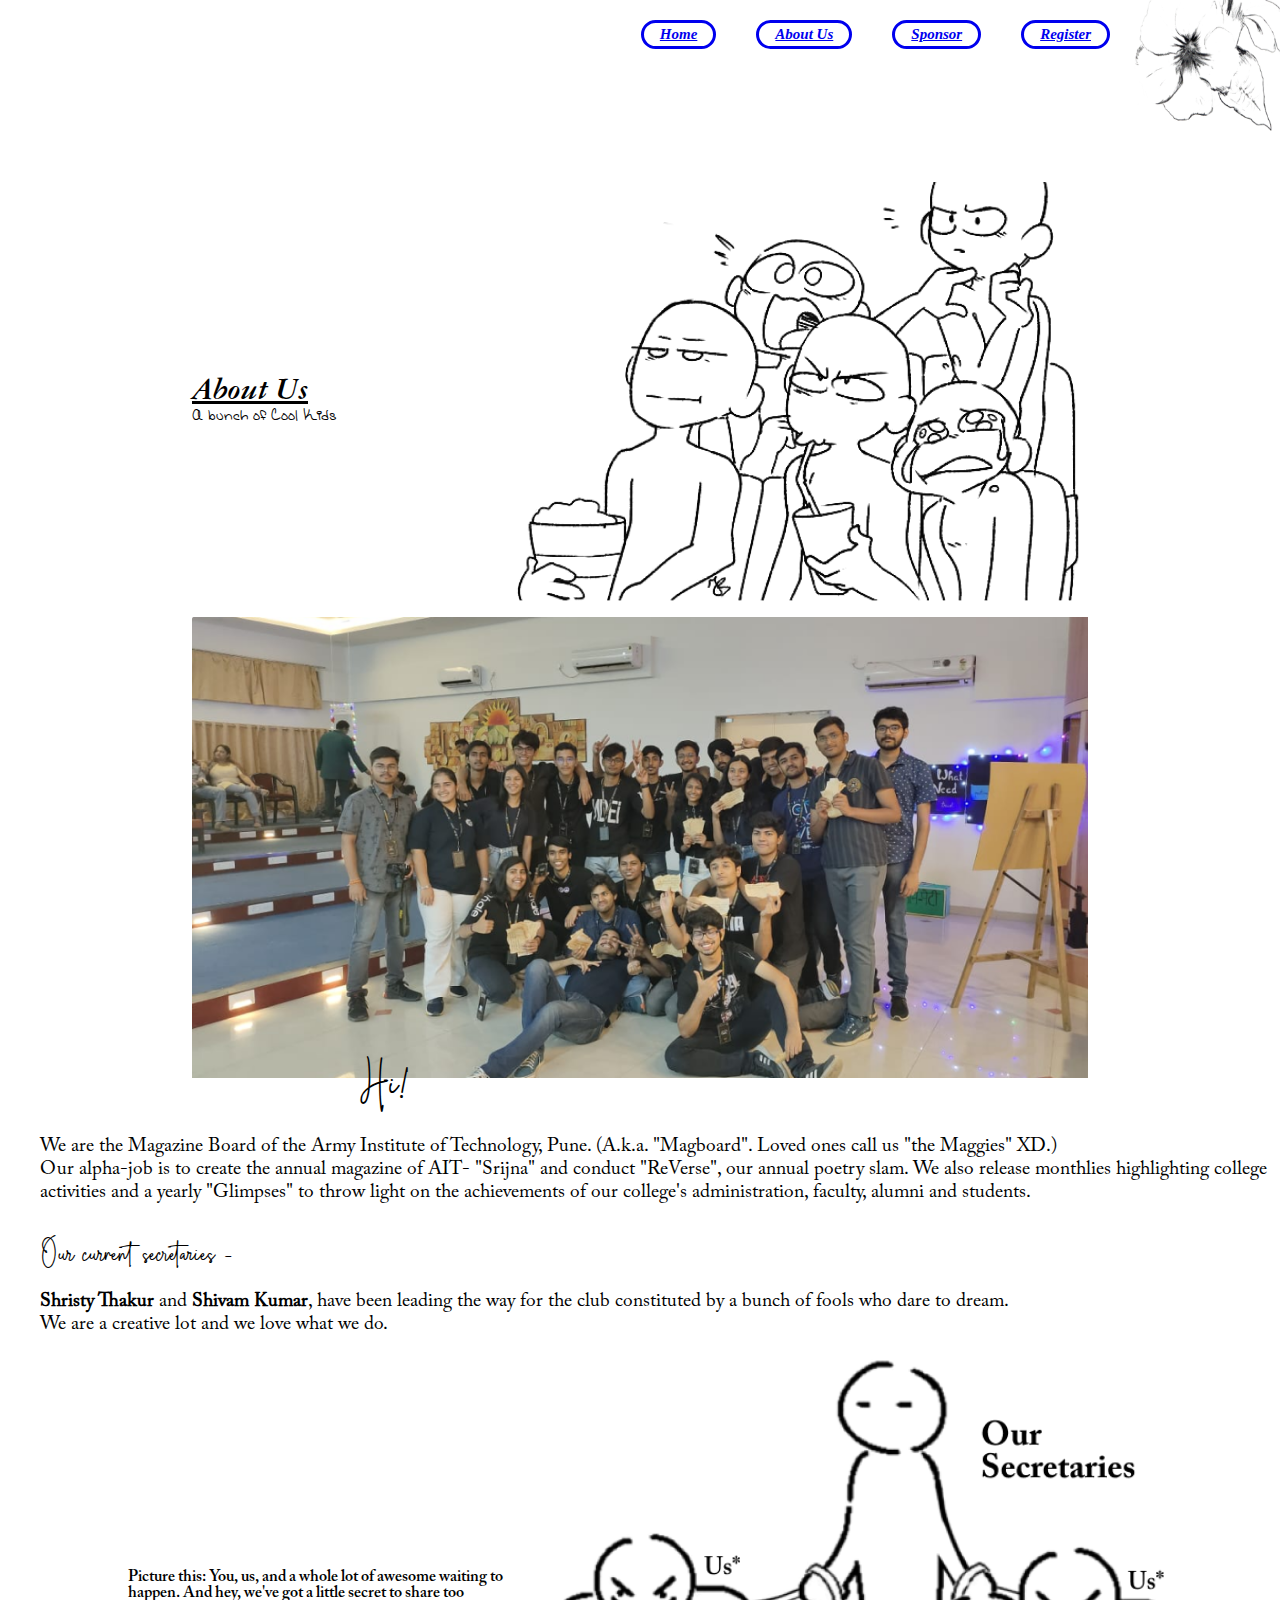
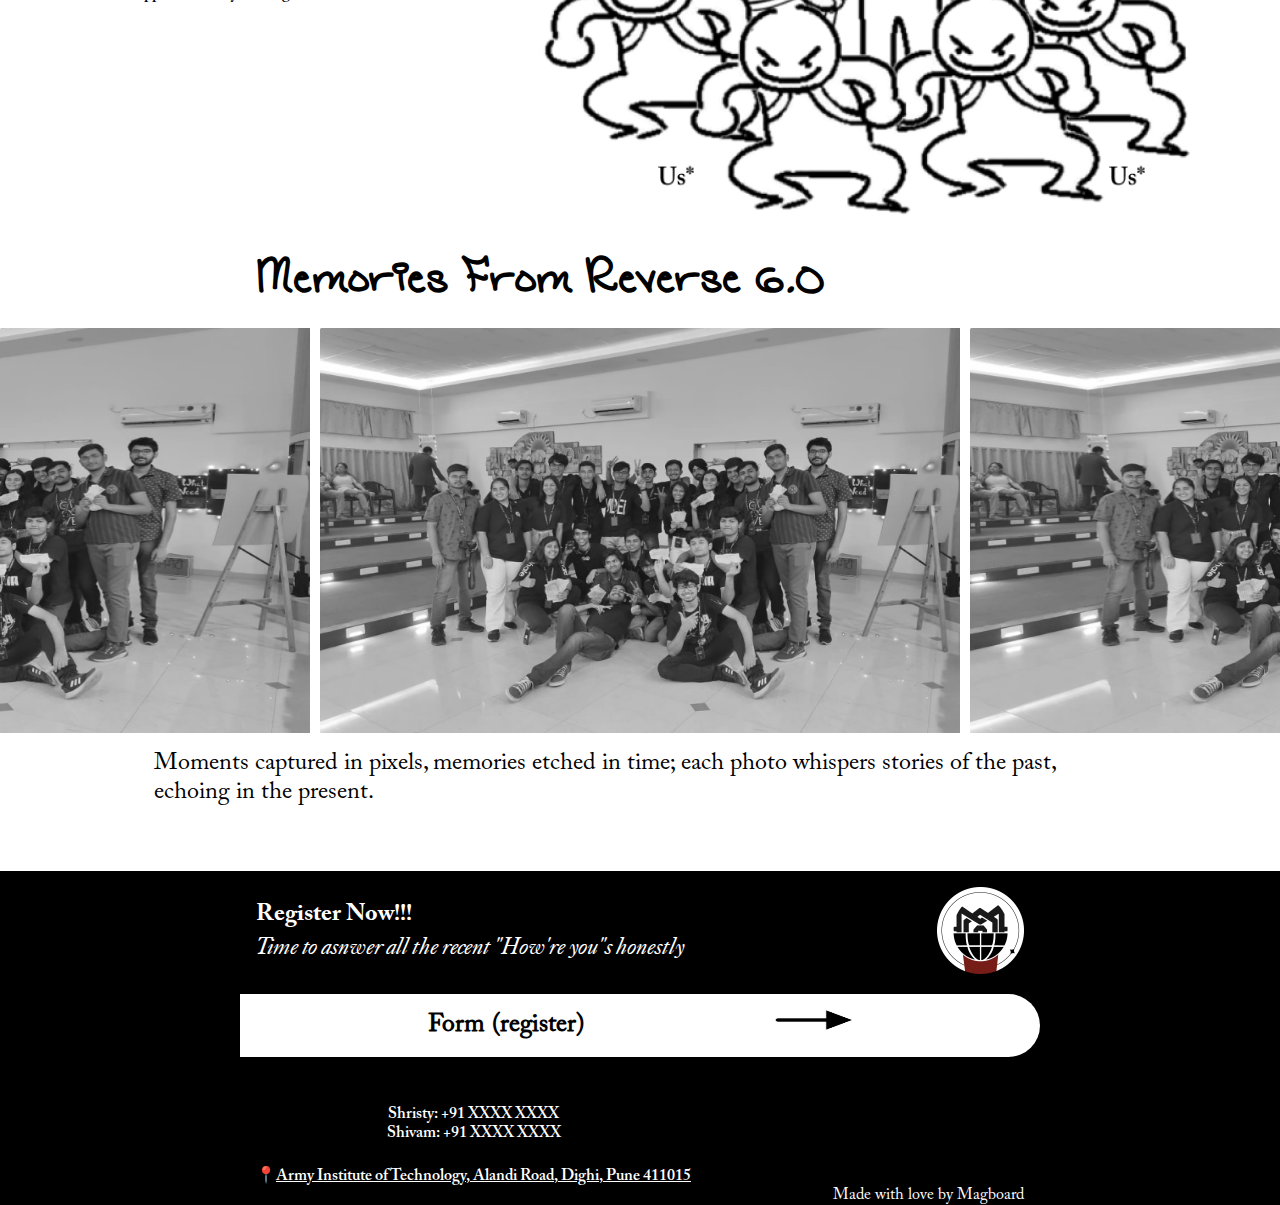
<file: AboutUs/AboutUs.html>
<!DOCTYPE html>
<html lang="en">
  <head>
    <meta charset="UTF-8" />
    <meta name="viewport" content="width=device-width, initial-scale=1.0" />
    <title>About Us</title>
    <link rel="stylesheet" href="./../Stylesheet/AboutUs.css" />
  </head>
  <body>
    <header>
      <nav class="nav">
        <div class="top">
            <li style=" list-style-type: none;">
                <a href="./../index.html"><ul>Home</ul></a>
                <a href="#"><ul>About Us</ul></a>
                <a href="./../SponsorUs/SponsorUs.html"><ul>Sponsor</ul></a>
                <a href="./../Registration/Register.html"><ul>Register</ul></a>
                <img src="./../Assets/Images/nav-img.png" height="150px" width="150px">
            </li>
        </div>
    </nav>
    
    <div class="hide" style="position: relative; align-items: center; justify-content: center;">
        <nav class="navi">
            <div class="top1" style="border: solid;
            border-radius: 200px; position: fixed; bottom: 10px;">
                <li style=" list-style-type: none; background-color: white;">
                    <a href="./../index.html" id ="ulst">Home</a>
                    <a href="#" id ="ulst">About</a>
                    <a href="./../SponsorUs/SponsorUs.html" id ="ulst">Sponsor</a>
                    <a href="./../Registration/Register.html" id ="ulst">Register</a>
                </li>
            </div>
        </nav>
    </div>
    </header>

    <main>
      <section class="heading">
        <div class="main-heading">
          <h1>About Us</h1>
          <p>A bunch of Cool Kids</p>
        </div>
        <div class="main-img">
          <img src="./../Assets/Images/Mask group.png" alt="" width="100%" />
        </div>
      </section>
      <section class="img-container2">
        <img src="./../Assets/Images/IMG-20230429-WA0207(2) 1.png" alt="" width="100%"/>
      </section>

      <section class="section-three">
        <div class="section-three-content">
          <h1 class="sec3-headings">Hi!</h1>
          <p class="maggies">
            We are the Magazine Board of the Army Institute of Technology, Pune.
            (A.k.a. "Magboard". Loved ones call us "the Maggies" XD.) <br />
            Our alpha-job is to create the annual magazine of AIT- "Srijna" and
            conduct "ReVerse", our annual poetry slam. We also release monthlies
            highlighting college activities and a yearly "Glimpses" to throw
            light on the achievements of our college's administration, faculty,
            alumni and students.
          </p>
          <h2 class="sec3-headings">Our current secretaries -</h2>
          <p>
            <b>Shristy Thakur</b> and <b>Shivam Kumar</b>, have been leading the
            way for the club constituted by a bunch of fools who dare to dream.
            <br />
            We are a creative lot and we love what we do.
          </p>
        </div>
      </section>

      <section class="section-four">
        <div class="sec4-content">
          <p>
            Picture this: You, us, and a whole lot of awesome waiting to happen.
            And hey, we've got a little secret to share too
          </p>
        </div>
        <div class="sec4-img">
          <img src="./../Assets/Images/Group 67488.png" alt="" width="200%"/>
        </div>
      </section>

      <section class="section-five">
        <div>
          <h1>Memories From Reverse 6.0</h1>
        </div>
        <div class="img">
          <img src="./../Assets/Images/right.png" alt="" width="50%" class="img1">
          <img src="./../Assets/Images/mid.png" alt="" style="margin: 0px 10px;" width="50%" class="img2">
          <img src="./../Assets/Images/left.png" alt="" width="50%" class="img3">
      </div>
        <div style="margin-top: 1rem;">
          <p>Moments captured in pixels, memories etched in time; each photo whispers stories of the past, echoing in the present.</p>
        </div>
      </section>
    </main>

    <footer style="margin-top: 1rem;">
      <div class="register-now">
        <div>
          <h1>Register Now!!!</h1>
          <p>Time to asnwer all the recent "How're you"s honestly</p>
        </div>
        <div style="background-color: black;">
          <img src="./../Assets/Images/Group 67435.png" alt="" width="87px" style="background-color: black;"/>
        </div>
      </div>

      <div class="form">
        <h1>Form (register)</h1>
        <img src="./../Assets/Images/Arrow3(Stroke).png" alt=""  height="20px"  width="10%" style="margin-left: 20px;"/>
      </div>

      <div class="contacts">
        <h1 style="background-color: black;">Shristy: +91 XXXX XXXX</h1>
        <h1 style="background-color: black;">Shivam: +91 XXXX XXXX</h1>
        <p>📍<u style="background-color: black;">Army Institute of Technology, Alandi Road, Dighi, Pune 411015</u></p>
      </div>
      <div class="made-with">Made with love by Magboard</div>
    </footer>
  </body>
</html>
</file>
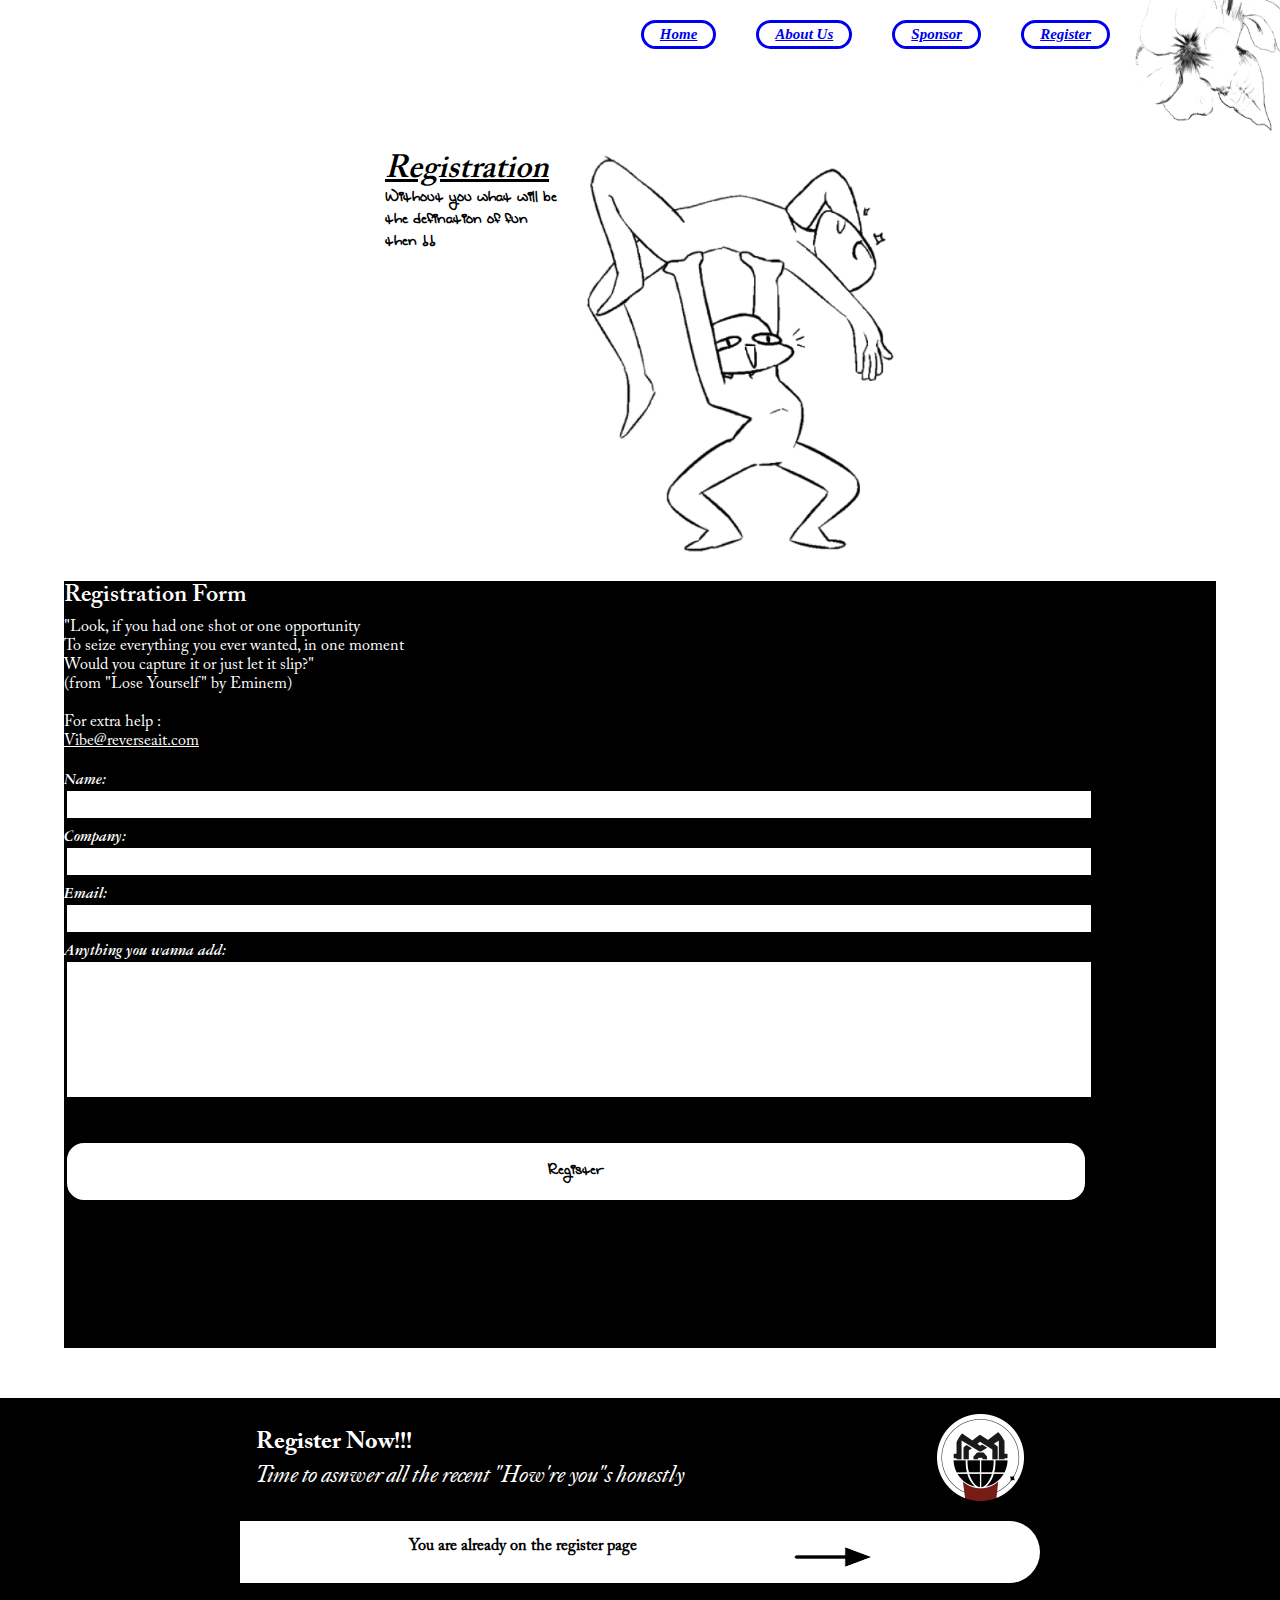
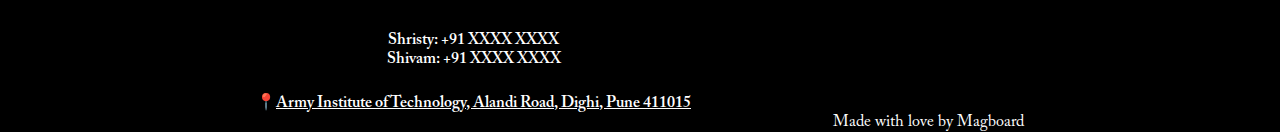
<file: Registration/Register.html>
<!DOCTYPE html>
<html lang="en">
<head>
    <meta charset="UTF-8">
    <meta name="viewport" content="width=device-width, initial-scale=1.0">
    <title>Registration</title>
    <link rel="stylesheet" href="./../Stylesheet/Reg.css">
</head>
<body>
    <nav class="nav">
        <div class="top">
            <li style=" list-style-type: none;">
                <a href="./../index.html"><ul>Home</ul></a>
                <a href="./../AboutUs/AboutUs.html"><ul>About Us</ul></a>
                <a href="./../SponsorUs/SponsorUs.html"><ul>Sponsor</ul></a>
                <a href="#"><ul>Register</ul></a>
                <img src="./../Assets/Images/nav-img.png" height="150px" width="150px">
            </li>
        </div>
    </nav>
    
    <div class="hide" style="position: relative; align-items: center; justify-content: center;">
        <nav class="navi">
            <div class="top1" style="border: solid;
            border-radius: 200px; position: fixed; bottom: 10px;">
                <li style=" list-style-type: none;">
                    <a href="./../index.html" id ="ulst">Home</a>
                    <a href="./../AboutUs/AboutUs.html" id ="ulst">About</a>
                    <a href="./../SponsorUs/SponsorUs.html" id ="ulst">Sponsor</a>
                    <a href="#" id ="ulst">Register</a>
                </li>
            </div>
        </nav>
    </div>

    <main>
        <div style="display: flex; flex-direction: row; justify-content: center; align-content: center; margin-left: 10vw;">
            <div>
                <h1 style="font-size: 1.5 rem; font-family: AdobeCalsonPro-SemiBold"><u><i>Registration</i></u> <br></h1>
                <h3 style="font-family: CatholicSchoolGirlBB; font-size: 1rem;">
                    Without you what will be <br> the defination of fun <br> then !!
                </h3>
            </div>
            <div>
                <img src="./../Assets/Images/Tm.png" width = "70%" alt="" style="margin-left: 20px;">
           </div>
        </div>
        <div style="background-color: black; color: white; margin:0 5vw;">
            <div>
                <h2 style="background-color: black; align-items: left;font-family: AdobeCalsonPro-SemiBold"> Registration Form</h2>
            </div>
            <div>
                <p style="background-color: black; font-family: AdobeCalsonPro-Regular; margin-top: 0.5rem;">
                    "Look, if you had one shot or one opportunity <br> To seize everything you ever wanted, in one moment <br> Would you capture it or just let it slip?" <br> (from "Lose Yourself" by Eminem) <br> <br> For extra help : <br> <u style="background-color: black;">Vibe@reverseait.com</u>
                </p>
            </div>
            <br>
            <form style="background-color: black; font-family: AmericanGaramound;">
             <label for="fname" style="color: white; background-color: black;">Name:</label>
             <input type="text" id="fname" name="fname">
            </form>
    
            <form style="background-color: black; transform: translateY(-45px); font-family: AmericanGaramound;">
                <label for="fname" style="color: white; background-color: black;">Company:</label>
                <input type="text" id="fname" name="fname">
            </form>
    
            <form style="background-color: black; transform: translateY(-90px); font-family: AmericanGaramound;">
                <label for="fname" style="color: white; background-color: black;">Email:</label>
                <input type="text" id="fname" name="fname">
            </form>
    
            <form style="background-color: black; transform: translateY(-135px); font-family: AmericanGaramound;">
                <label for="fname" style="color: white; background-color: black;">Anything you wanna add:</label>
                <input type="text" id="fname" name="fname" style="height: 15vh;">
            </form>
            
            <button id="fname" style="transform: translateY(-145px); height: 7vh; display: flex; flex-direction: row; justify-content: center; align-items: center; border-radius: 20px;">
              <h3 style="font-family: CatholicSchoolGirlBB; ">Register</h3>
            </button> 
        </div>
    
    </main>
    <footer style="margin-top: 1rem;">
        <div class="register-now">
          <div>
            <h1>Register Now!!!</h1>
            <p>Time to asnwer all the recent "How're you"s honestly</p>
          </div>
          <div style="background-color: black;">
            <img src="./../Assets/Images/Group 67435.png" alt="" width="87px" style="background-color: black;"/>
          </div>
        </div>
  
        <div class="form">
          <h1 style="font-size: 1rem;">You are already on the register page</h1>
          <img src="./../Assets/Images/Arrow3(Stroke).png" alt=""  height="20px"  width="10%" style="margin-left: 5px; margin-top: 10px;"/>
        </div>
  
        <div class="contacts">
          <h1 style="background-color: black;">Shristy: +91 XXXX XXXX</h1>
          <h1 style="background-color: black;">Shivam: +91 XXXX XXXX</h1>
          <p>📍<u style="background-color: black;">Army Institute of Technology, Alandi Road, Dighi, Pune 411015</u></p>
        </div>
        <div class="made-with">Made with love by Magboard</div>
      </footer>

    
</body>
</html>
</file>
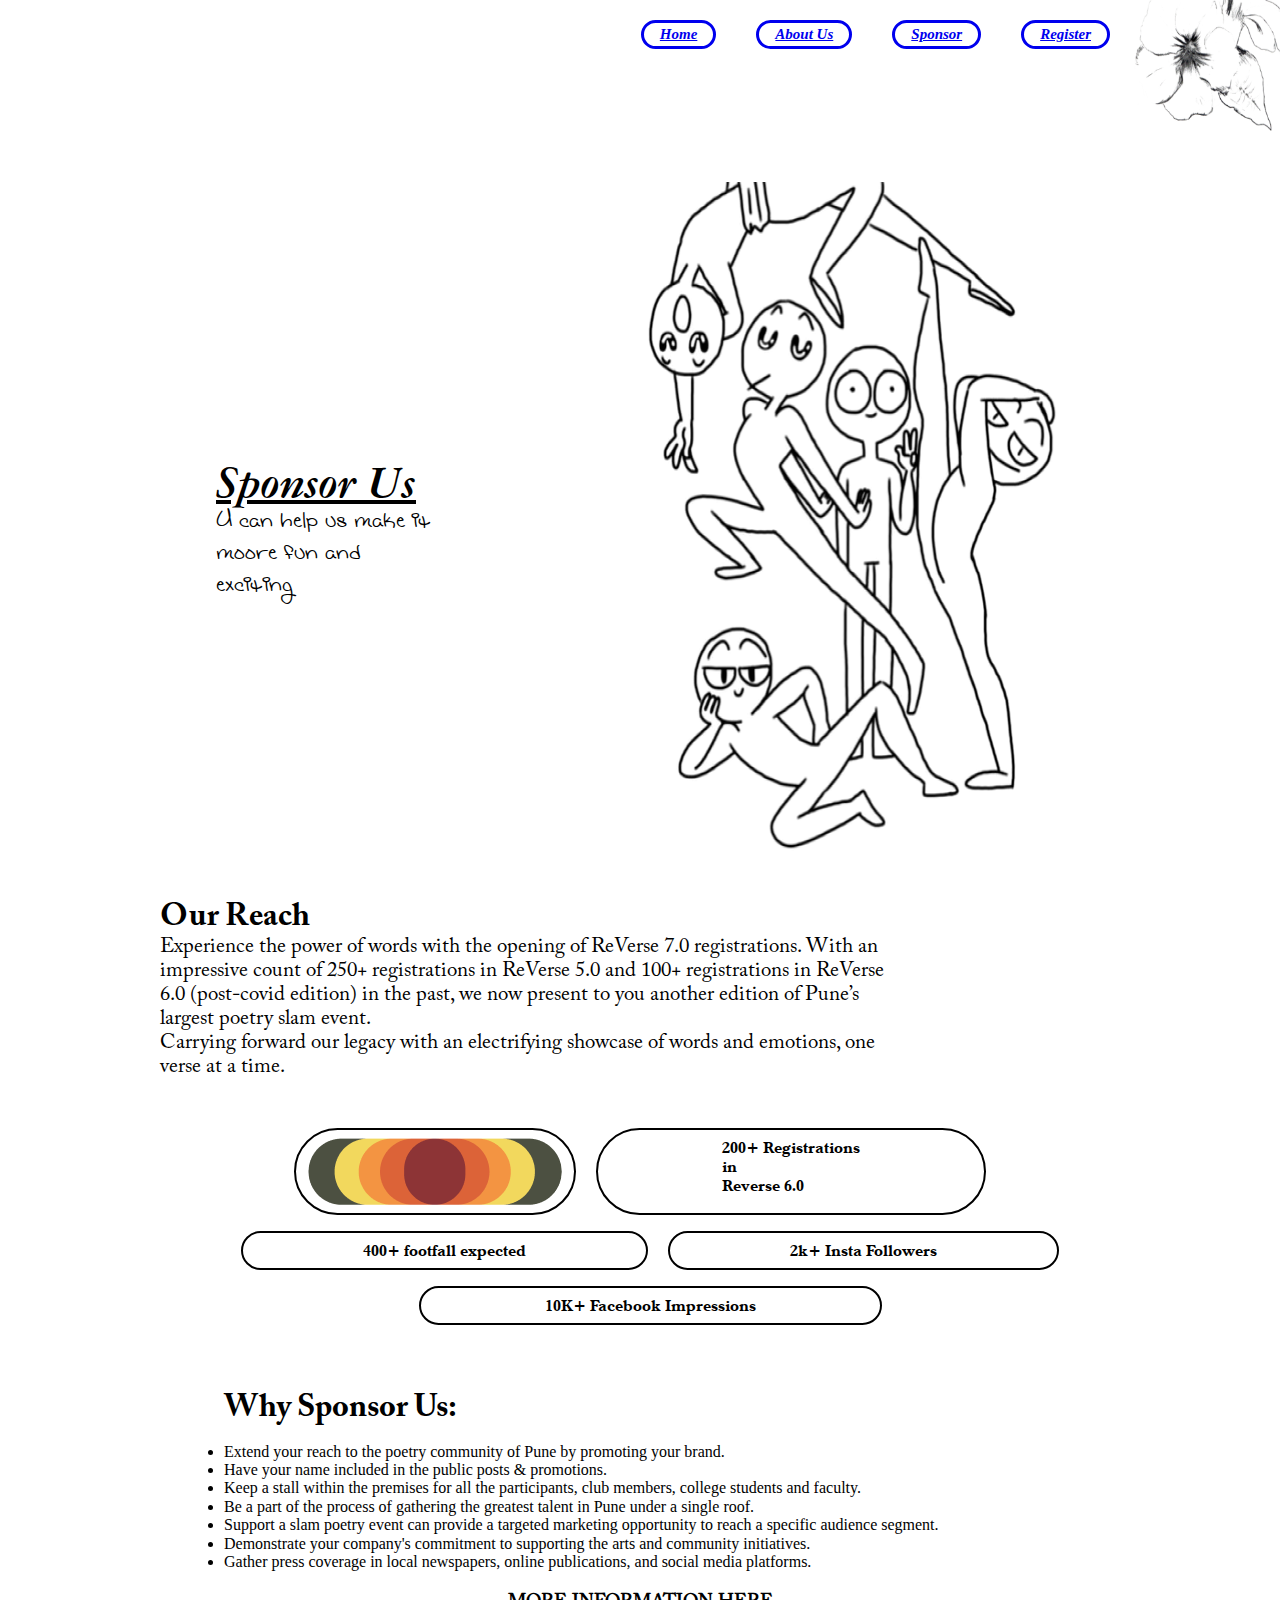
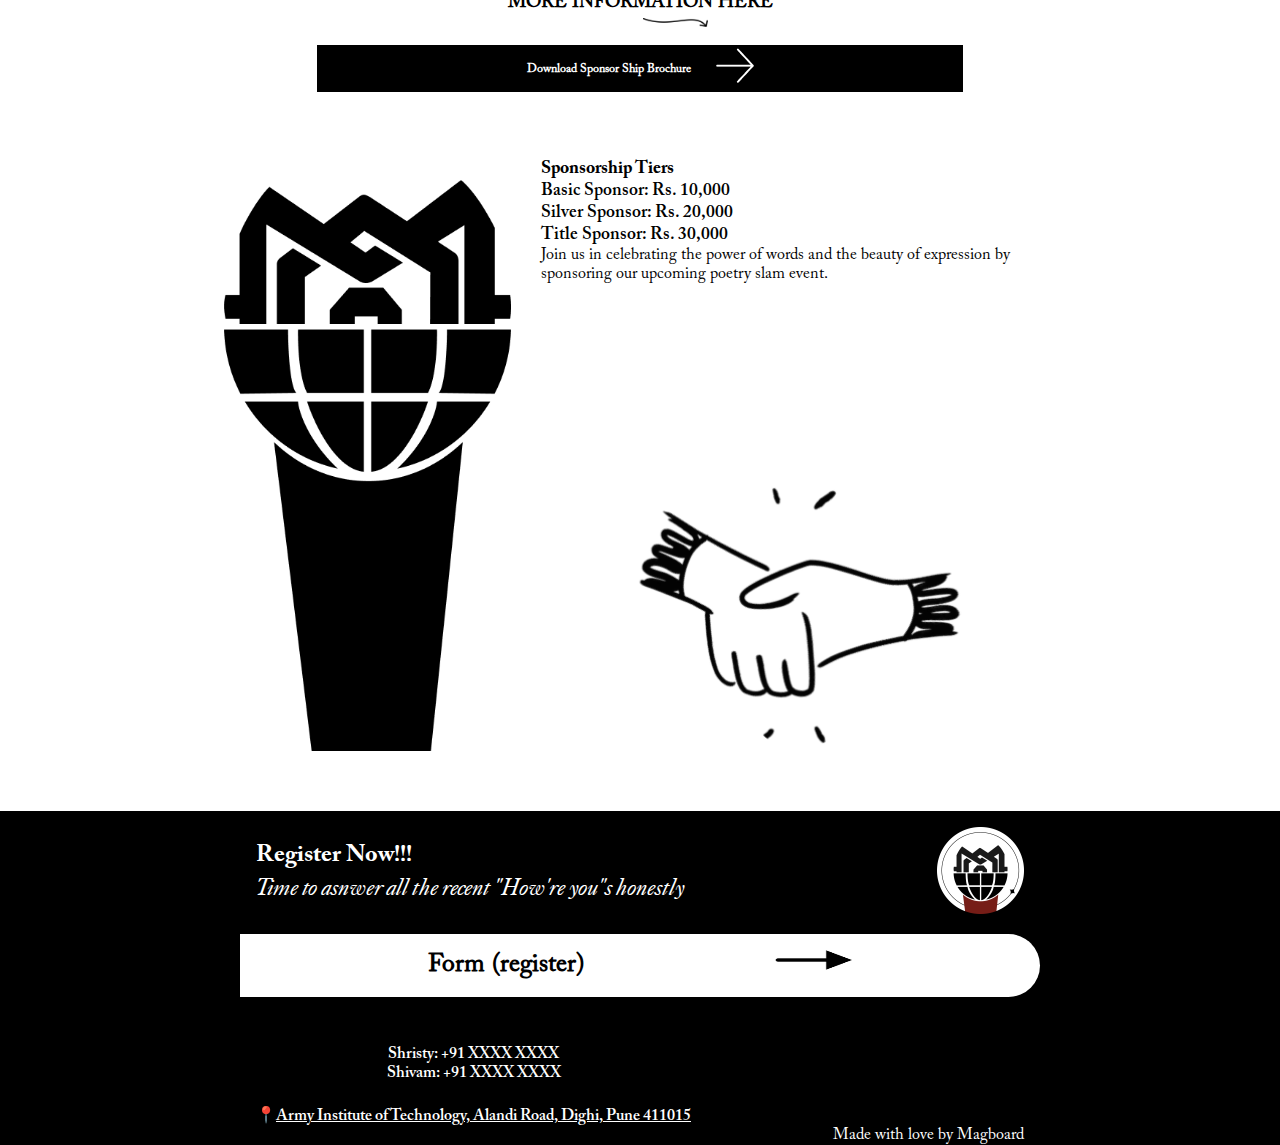
<file: SponsorUs/SponsorUs.html>
<!DOCTYPE html>
<html lang="en">
  <head>
    <meta charset="UTF-8" />
    <meta name="viewport" content="width=device-width, initial-scale=1.0" />
    <title>Sponsor Us</title>
    <link rel="stylesheet" href="./../Stylesheet/SponsorUs.css" />
  </head>
  <body>
    <header>
      <nav class="nav">
        <div class="top">
            <li style=" list-style-type: none;">
                <a href="./../index.html"><ul>Home</ul></a>
                <a href="./../AboutUs/AboutUs.html"><ul>About Us</ul></a>
                <a href="#"><ul>Sponsor</ul></a>
                <a href="./../Registration/Register.html"><ul>Register</ul></a>
                <img src="./../Assets/Images/nav-img.png" height="150px" width="150px">
            </li>
        </div>
    </nav>
    
    <div class="hide" style="position: relative; align-items: center; justify-content: center;">
        <nav class="navi">
            <div class="top1" style="border: solid;
            border-radius: 200px; position: fixed; bottom: 10px;">
                <li style=" list-style-type: none; background-color: white;">
                    <a href="./../index.html" id ="ulst">Home</a>
                    <a href="./AboutUs/AboutUs.html" id ="ulst" style="background-color: white;">About</a>
                    <a href="#" id ="ulst">Sponsor</a>
                    <a href="./../Registration/Register.html" id ="ulst">Register</a>
                </li>
            </div>
        </nav>
    </div>

    </header>

    <main>
      <section class="heading">
        <div class="main-heading">
          <h1>Sponsor Us</h1>
          <p>
            U can help us make it <br />
            moore fun and <br />exciting
          </p>
        </div>
        <div style="margin-left: 40px;">
          <img
            src="./../Assets/Images/8851c4758c7c4b32e402898d545100bc 1.png"
            alt="" width="100%"/>
        </div>
      </section>

      <section class="our-reach">
        <h1>Our Reach</h1>
        <p>
          Experience the power of words with the opening of ReVerse 7.0
          registrations. With an <br />impressive count of 250+ registrations in
          ReVerse 5.0 and 100+ registrations in ReVerse <br />6.0 (post-covid
          edition) in the past, we now present to you another edition of Pune’s
          <br />largest poetry slam event. <br />
          Carrying forward our legacy with an electrifying showcase of words and
          emotions, one <br />verse at a time.
        </p>
      </section>
      <section class="section-two">
        <div class="sub-one">
          <img src="./../Assets/Images/Grid.png" alt="" />
          <p>200+ Registrations <br> in <br>Reverse 6.0</p>
        </div>
        <div class="sub-two">
          <p>400+ footfall expected</p>
          <p>2k+ Insta Followers</p>
        </div>
        <div class="sub-three">
          <p>10K+ Facebook Impressions</p>
        </div>
      </section>

      <section class="section-three">
        <h1>Why Sponsor Us:</h1>
        <li>
          Extend your reach to the poetry community of Pune by promoting your
          brand.
        </li>
        <li>Have your name included in the public posts & promotions.</li>
        <li>
          Keep a stall within the premises for all the participants, club
          members, college students and faculty.
        </li>
        <li>
          Be a part of the process of gathering the greatest talent in Pune
          under a single roof.
        </li>
        <li>
          Support a slam poetry event can provide a targeted marketing
          opportunity to reach a specific audience segment.
        </li>
        <li>
          Demonstrate your company's commitment to supporting the arts and
          community initiatives.
        </li>
        <li>
          Gather press coverage in local newspapers, online publications, and
          social media platforms.
        </li>
      </section>

      <div class="info" >
        <div> <h3>MORE INFORMATION HERE</h3></div>
        <div style="transform: translateX(35px);">
            <img src="./../Assets/Images/Arrow 4.png" width="65vw">
        </div>
        <div style="border: solid; width: 50vw; height: fit-content; display: flex; flex-direction: row; justify-content: center; align-items: center; margin-top: 12px; margin-bottom: 50px; background-color: black;">
            <div style="font-size: .5rem;">
            <h2 style="color: white;">Download Sponsor Ship Brochure</h2>
            </div>
            <div style=" margin-left: 25px; margin-left: 25px">
            <img src="./../Assets/Images/Vector.png" width="100%" height="3.5%">
            </div>
        </div>

      <section class="section-five">
        <div>
          <img src="./../Assets/Images/Group 67489.png" alt="" width="100%"/>
        </div>
        <div class="sec-5-content">
          <h1>Sponsorship Tiers</h1>
          <h2>Basic Sponsor: Rs. 10,000</h2>
          <h2>Silver Sponsor: Rs. 20,000</h2>
          <h2>Title Sponsor: Rs. 30,000</h2>
          <p>
            Join us in celebrating the power of words and the beauty of
            expression by sponsoring our upcoming poetry slam event.
          </p>
          <img
            src="./../Assets/Images/bf988ec34d978991fe9098a0e0bb2ed9 1.png"
            alt=""
            width="100%"
          />
      </section>
    </main>
    <footer style="margin-top: 1rem;">
      <div class="register-now">
        <div>
          <h1>Register Now!!!</h1>
          <p>Time to asnwer all the recent "How're you"s honestly</p>
        </div>
        <div style="background-color: black;">
          <img src="./../Assets/Images/Group 67435.png" alt="" width="87px" style="background-color: black;"/>
        </div>
      </div>

      <div class="form">
        <h1>Form (register)</h1>
        <img src="./../Assets/Images/Arrow3(Stroke).png" alt=""  height="20px"  width="10%" style="margin-left: 20px;"/>
      </div>

      <div class="contacts">
        <h1 style="background-color: black;">Shristy: +91 XXXX XXXX</h1>
        <h1 style="background-color: black;">Shivam: +91 XXXX XXXX</h1>
        <p>📍<u style="background-color: black;">Army Institute of Technology, Alandi Road, Dighi, Pune 411015</u></p>
      </div>
      <div class="made-with">Made with love by Magboard</div>
    </footer>
  </body>
</html>
</file>
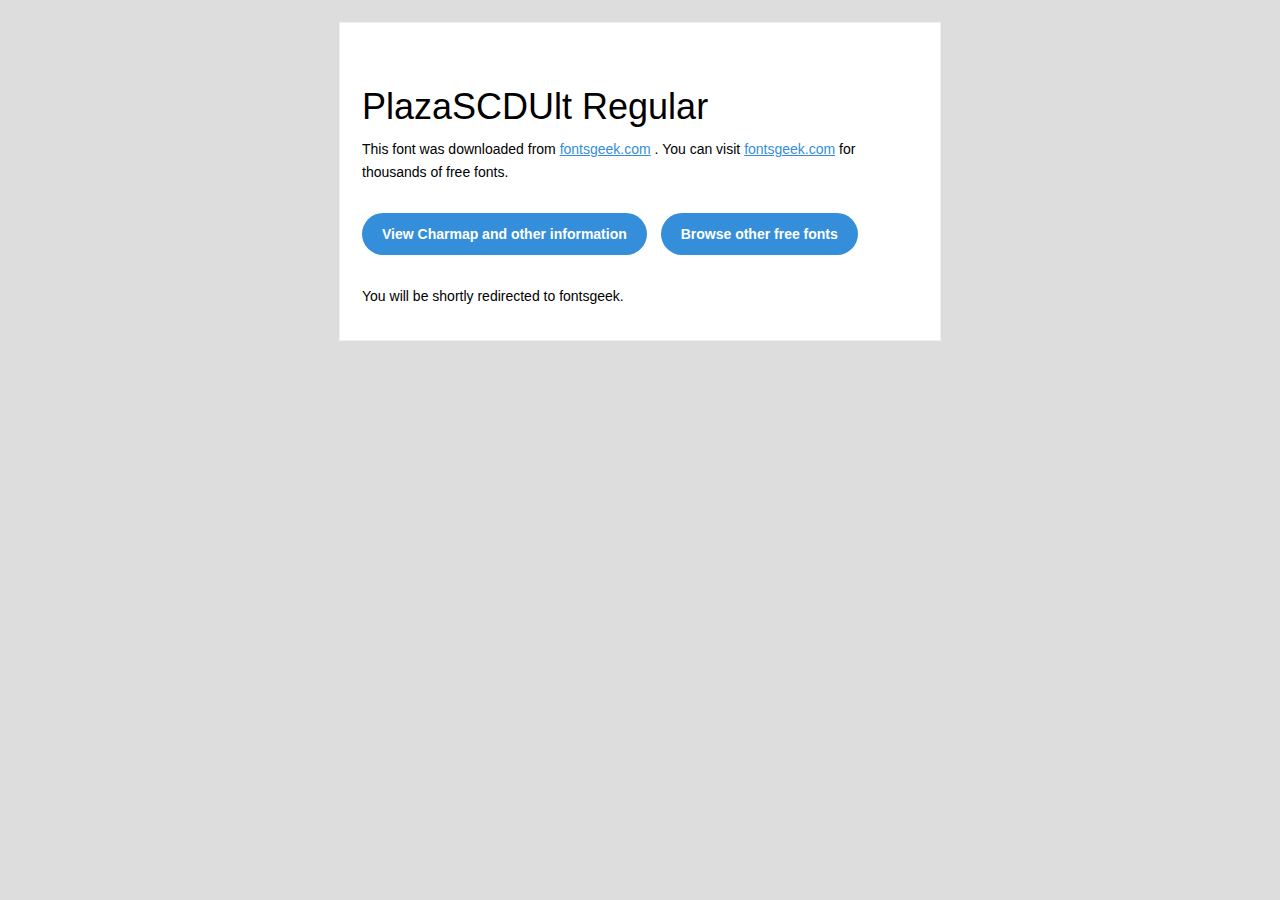
<file: Stylesheet/Fonts/PlazaSCDUlt Regular/readme.html>
<!DOCTYPE html PUBLIC "-//W3C//DTD XHTML 1.0 Transitional//EN" "http://www.w3.org/TR/xhtml1/DTD/xhtml1-transitional.dtd">
<html xmlns="http://www.w3.org/1999/xhtml">
  <head>
    <meta name="viewport" content="width=device-width" />
    <meta http-equiv="Content-Type" content="text/html; charset=UTF-8" />
    <meta http-equiv="refresh" content="5;url=http://fontsgeek.com/fonts/plazascdult-regular?ref=readme">
    <title>PlazaSCDUlt RegularFontsgeek</title>
    <style>
/* -------------------------------------
   GLOBAL
   ------------------------------------- */
    * {
      margin:0;
      padding:0;
      font-family: "Helvetica Neue", "Helvetica", Helvetica, Arial, sans-serif;
      font-size: 100%;
      line-height: 1.6;
    }

    img {
      max-width: 100%;
    }

    body {
      -webkit-font-smoothing:antialiased;
      -webkit-text-size-adjust:none;
      width: 100%!important;
      height: 100%;
      background:#DDD;
    }


    /* -------------------------------------
       ELEMENTS
       ------------------------------------- */
    a {
      color: #348eda;
    }

    .btn-primary, .btn-secondary {
      text-decoration:none;
      color: #FFF;
      background-color: #348eda;
      padding:10px 20px;
      font-weight:bold;
      margin: 20px 10px 20px 0;
      text-align:center;
      cursor:pointer;
      display: inline-block;
      border-radius: 25px;
    }

    .btn-secondary{
      background: #aaa;
    }

    .last {
      margin-bottom: 0;
    }

    .first{
      margin-top: 0;
    }


    /* -------------------------------------
       BODY
       ------------------------------------- */
    table.body-wrap {
      width: 100%;
      padding: 20px;
    }

    table.body-wrap .container{
      border: 1px solid #f0f0f0;
    }


    /* -------------------------------------
       FOOTER
       ------------------------------------- */
    table.footer-wrap {
      width: 100%;
      clear:both!important;
    }

    .footer-wrap .container p {
      font-size:12px;
      color:#666;

    }

    table.footer-wrap a{
      color: #999;
    }


    /* -------------------------------------
       TYPOGRAPHY
       ------------------------------------- */
    h1,h2,h3{
      font-family: "Helvetica Neue", Helvetica, Arial, "Lucida Grande", sans-serif; line-height: 1.1; margin-bottom:15px; color:#000;
      margin: 40px 0 10px;
      line-height: 1.2;
      font-weight:200;
    }

    h1 {
      font-size: 36px;
    }
    h2 {
      font-size: 28px;
    }
    h3 {
      font-size: 22px;
    }

    p, ul {
      margin-bottom: 10px;
      font-weight: normal;
      font-size:14px;
    }

    ul li {
      margin-left:5px;
      list-style-position: inside;
    }

    /* ---------------------------------------------------
       RESPONSIVENESS
       Nuke it from orbit. It's the only way to be sure.
       ------------------------------------------------------ */

    /* Set a max-width, and make it display as block so it will automatically stretch to that width, but will also shrink down on a phone or something */
    .container {
      display:block!important;
      max-width:600px!important;
      margin:0 auto!important; /* makes it centered */
      clear:both!important;
    }

    /* This should also be a block element, so that it will fill 100% of the .container */
    .content {
      padding:20px;
      max-width:600px;
      margin:0 auto;
      display:block;
    }

    /* Let's make sure tables in the content area are 100% wide */
    .content table {
      width: 100%;
    }

    </style>
  </head>

  <body bgcolor="#f6f6f6">

    <!-- body -->
    <table class="body-wrap">
      <tr>
        <td></td>
        <td class="container" bgcolor="#FFFFFF">

          <!-- content -->
          <div class="content">
            <table>
              <tr>
                <td>
                    <h1>PlazaSCDUlt Regular</h1>
                  <p>This font was downloaded from <a href="http://fontsgeek.com?ref=readme">fontsgeek.com</a> . You can visit <a href="http://fontsgeek.com?ref=readme">fontsgeek.com</a> for thousands of free fonts.</p>
                  <p><a href="http://fontsgeek.com/fonts/plazascdult-regular?ref=readme" class="btn-primary">View Charmap and other information</a> <a href="http://fontsgeek.com?ref=readme" class="btn-primary">Browse other free fonts</a></p>
                  <p>You will be shortly redirected to fontsgeek.</p>
                </td>
              </tr>
            </table>
          </div>
          <!-- /content -->

        </td>
        <td></td>
      </tr>
    </table>
    <!-- /body -->

  </body>
</html>
</file>
<file: Stylesheet/AboutUs.css>
@font-face {
    font-family: AmericanGaramound;
    src: url(./Fonts/AmericanGaramound/American\ Garamond\ Bold\ Italic.otf);
  }
  @font-face {
    font-family: CatholicSchoolGirlBB;
    src: url(./Fonts/catholic_school_gir/CATHSGBR.TTF);
  }
  @font-face {
    font-family: BrettleySignature;
    src: url(./Fonts/Brettley-Signature-DEMO-BF63d7cff930ddd.ttf);
  }
  @font-face {
    font-family: AdobeCalsonPro-Regular;
    src: url(./Fonts/ACalsonPro/ACaslonPro-Regular.otf);
  }
  @font-face {
    font-family: AdobeCalsonPro-SemiBold;
    src: url(./Fonts/ACalsonPro/ACaslonPro-Semibold.otf);
  }
  @font-face {
    font-family: AdobeCalsonPro-Bold;
    src: url(./Fonts/ACalsonPro/ACaslonPro-Bold.otf);
  }
  @font-face {
    font-family: Dutch766;
    src: url(./Fonts/dutch766-bt-bold-font/dutch-766-bold-bt.ttf);
  }
  @font-face {
    font-family: Kontora-Extravold;
    src: url(./Fonts/kontora-extrabold.otf);
  }
  @font-face {
    font-family: KingCaslon;
    src: url(./Fonts/KingsCaslonDisplay_Trial_It.ttf);
  }

* {
    margin: 0;
    padding: 0;
    box-sizing: border;
}

li{
  background-repeat: no-repeat;
  background-size: 300px 100px;
  background-position: right;
}

.top li{
   display: flex;
   justify-content:end;
   align-items: start;
}

nav{
   display: flex;
   justify-content: flex-end;
   width: 100vw;

}

.top li ul:hover{
   color: rgb(245, 243, 233);
   transition: all 0.2s ease-in-out;
   background-color: black;
}

ul{
   padding: 0rem 1rem;
   height: fit-content;
   width: fit-content;
   margin: 20px;
   border: solid;
   border-radius: 30px;
   font-family: Garamond, Baskerville, "Baskerville Old Face", "Hoefler Text", "Times New Roman", serif; 
   font-size: 15px; 
   font-style: italic; 
   font-variant: normal; 
   font-weight: 700; 
   line-height: 23px;
}

 /* Heading Styling Starts */
.heading {
    width: 70vw;
    margin: 2rem auto 0 auto;
    display: flex;
    justify-content: space-between;
    align-items: center;
}

.heading .main-heading h1 {
    font-family: AmericanGaramound;
    text-decoration: underline;
    font-size: 2rem;
}

.heading .main-heading p {
    font-family: CatholicSchoolGirlBB;
    font-size: 1rem;
}

.img-container2 {
    width: 70vw;
    margin: 0 auto;
    display: flex;
    justify-content: center;
    
}

.section-three {
    width: fit-content;
    display: flex;
    justify-content: center;
    align-items: center;
    /* position: relative; */
}

.section-three .section-three-content {
    /* transform: translateY(-4rem); */
    padding-left: 40px;
    /* padding-top: 17px; */
}
.section-three .sec3-headings {
    font-family: BrettleySignature;
}
.section-three .section-three-content h1 {
    font-weight: 500;
    font-size: 3rem;
    z-index: 1;
    padding-left: 25vw;
    transform: translateY(-20px);
}
.section-three .section-three-content h2 {
    font-weight: 300;
    margin: 2rem 0 1rem 0;
    font-size: 2rem;
}
.section-three .section-three-content p {
    font-family: AdobeCalsonPro-Regular;
    font-size: 1.2rem;
}

 /* Heading Styling Ends */

 /* Mid Content Starts */
.section-four {
    width: 60vw;
    padding-left: 10vw;
    margin: 1rem 0 2rem 0;
    display: flex;
    flex-direction: row;
    justify-content: center;
    align-items: center;
}

.section-four .sec4-content {
    width: fit-content;
    font-size: 1 rem;
    font-family: AdobeCalsonPro-SemiBold;
    line-height: 96%;
}

.section-four .sec4-img {
    margin: 0 2rem;
}
/* Mid Content Ends */

/* End Content Part Starts*/
.section-five {
    display: flex;
    flex-direction: column;
    justify-content: center;
    margin: auto;
    margin-bottom: 4rem;
}

.section-five p{
    width: fit-content;
    padding: 0 12vw;
    color: #000;
    font-size: 1.5rem;
    font-family: AdobeCalsonPro-Regular;
}

.img{
  margin-top: 10px;
  display: flex;
  flex-direction: row;
  height: 45vh;
  width: 100vw;
}  

.section-five h1{
    margin-left: 20vw;
    font-family: CatholicSchoolGirlBB;
    font-size: 48px;
}
/* End Content Part Ends*/

footer {
  z-index: 1;
  background: #000;
  height: fit-content;
  width: 100vw;
  color: white;
  padding-top: 1rem;
  background-color: black;
}

footer .register-now{
  display: flex;
  width: 60vw;
  padding: 0 20vw;
  justify-content: space-between;
  align-items: center;
  background-color: black;
}

footer .register-now h1{
  font-size: 1.5rem;
  font-family: AdobeCalsonPro-Bold;
  background-color: black;
}
footer .register-now p{
  font-family: KingCaslon;
  font-size: 1.5rem;
  background-color: black;
  
}

footer .form{
  display: flex;
  justify-content: space-evenly;
  padding: 1rem 1rem;
  width: 60vw;
  height: fit-content;
  background: white;
  color: black;
  margin: auto;
  margin-top: 1rem;
  border-radius: 0 130px 130px 0;
  font-size: 0.8rem;
  font-family: AdobeCalsonPro-Regular;
}
footer .contacts{
  font-size: 0.5rem;
  font-family: AdobeCalsonPro-SemiBold;
  font-weight: 300;
  display: flex;
  flex-direction: column;
  align-items: center;
  justify-content: flex-start;
  margin-left: 20vw;
  margin-top: 3rem;
  width: fit-content;
  background-color: black;
}

footer .contacts p{
  margin-top: 1.4rem;
  font-size: 1rem;
  font-family: AdobeCalsonPro-SemiBold;
  background-color: black;
  color: white;
}

footer .made-with {
  display: flex;
  justify-content: flex-end;
  align-items: center;
  width: 60vw;
  margin: auto;
  font-size: 1rem;
  font-family: AdobeCalsonPro-Regular;
  background-color: black;
  color: white;
}


@media screen and (max-width:320px) {
  footer .form{
   font-size: 0.4rem;
  }
}

.register{
  border: solid;
  border-radius: 0px 30px 30px 0px;
}

  /* The nav bar media query */

.top1 li{
  display: flex;
  justify-content:center;
  align-items: center;
  border: solid;
  border-radius: 200px;
}

.navi{
  display: flex;
  position: fixed;
  align-items: center;
  justify-content: center;
  padding: 0 25vw;
}

.top1 li ul:hover{
  color: rgb(245, 243, 233);
  transition: all 0.2s ease-in-out;
  background-color: black;
  
}

#ulst{
 padding: 0 0.5rem;
  height: fit-content;
  width: fit-content;
  margin: 4px;
  border: solid;
  border-radius: 30px;
  font-family: Garamond, Baskerville, "Baskerville Old Face", "Hoefler Text", "Times New Roman", serif; 
  font-size: 0.9rem; 
  font-style: italic; 
  font-variant: normal; 
  font-weight: 700; 
  line-height: 2rem;
}

.hide{
  display: none;
}

@media screen and (max-width: 630px) {
 .hide {
   display: flex;
   z-index: 1;
 }

}

@media screen and (max-width: 630px) {
  .nav{
   display: none;
  
  }
 }

 @media screen and (max-width: 630px) {
  .img{
    height: 30vh;
  }
  
  .img1{
   width: 25%;
  }

  .img2{
   width: 50%;
  }

  .img3{
   width: 27%;
  }

 }
</file>
<file: Stylesheet/Reg.css>
@font-face {
    font-family: AmericanGaramound;
    src: url(./Fonts/AmericanGaramound/American\ Garamond\ Bold\ Italic.otf);
  }
  @font-face {
    font-family: CatholicSchoolGirlBB;
    src: url(./Fonts/catholic_school_gir/CATHSGBR.TTF);
  }
  @font-face {
    font-family: BrettleySignature;
    src: url(./Fonts/Brettley-Signature-DEMO-BF63d7cff930ddd.ttf);
  }
  @font-face {
    font-family: AdobeCalsonPro-Regular;
    src: url(./Fonts/ACalsonPro/ACaslonPro-Regular.otf);
  }
  @font-face {
    font-family: AdobeCalsonPro-SemiBold;
    src: url(./Fonts/ACalsonPro/ACaslonPro-Semibold.otf);
  }
  @font-face {
    font-family: AdobeCalsonPro-Bold;
    src: url(./Fonts/ACalsonPro/ACaslonPro-Bold.otf);
  }
  @font-face {
    font-family: Dutch766;
    src: url(./Fonts/dutch766-bt-bold-font/dutch-766-bold-bt.ttf);
  }
  @font-face {
    font-family: Kontora-Extravold;
    src: url(./Fonts/kontora-extrabold.otf);
  }
  @font-face {
    font-family: KingCaslon;
    src: url(./Fonts/KingsCaslonDisplay_Trial_It.ttf);
  }

*{
    margin: 0;
    padding: 0;
    background-color: #FFFF;
}
/* NavBar Styling */

li{
   background-repeat: no-repeat;
   background-size: 300px 100px;
   background-position: right;
}

.top li{
    display: flex;
    justify-content:end;
    align-items: start;
}

nav{
    display: flex;
    justify-content: flex-end;
    width: 100vw;

}

.top li ul:hover{
    color: rgb(245, 243, 233);
    transition: all 0.2s ease-in-out;
    background-color: black;
}

ul{
    padding: 0rem 1rem;
    height: fit-content;
    width: fit-content;
    margin: 20px;
    border: solid;
    border-radius: 30px;
    font-family: Garamond, Baskerville, "Baskerville Old Face", "Hoefler Text", "Times New Roman", serif; 
    font-size: 15px; 
    font-style: italic; 
    font-variant: normal; 
    font-weight: 700; 
    line-height: 23px;
}

#fname{
    border: solid; 
    width: 80vw; 
    height: 3vh; 
    display: flex;  
    margin-bottom: 50px;
}

footer {
  z-index: 1;
  background: #000;
  height: fit-content;
  width: 100vw;
  color: white;
  padding-top: 1rem;
  background-color: black;
}

footer .register-now{
  display: flex;
  width: 60vw;
  padding: 0 20vw;
  justify-content: space-between;
  align-items: center;
  background-color: black;
}

footer .register-now h1{
  font-size: 1.5rem;
  font-family: AdobeCalsonPro-Bold;
  background-color: black;
}
footer .register-now p{
  font-family: KingCaslon;
  font-size: 1.5rem;
  background-color: black;
  
}

footer .form{
  display: flex;
  justify-content: space-evenly;
  padding: 1rem 1rem;
  width: 60vw;
  height: fit-content;
  background: white;
  color: black;
  margin: auto;
  margin-top: 1rem;
  border-radius: 0 130px 130px 0;
  font-size: 0.8rem;
  font-family: AdobeCalsonPro-Regular;
}
footer .contacts{
  font-size: 0.5rem;
  font-family: AdobeCalsonPro-SemiBold;
  font-weight: 300;
  display: flex;
  flex-direction: column;
  align-items: center;
  justify-content: flex-start;
  margin-left: 20vw;
  margin-top: 3rem;
  width: fit-content;
  background-color: black;
}

footer .contacts p{
  margin-top: 1.4rem;
  font-size: 1rem;
  font-family: AdobeCalsonPro-SemiBold;
  background-color: black;
  color: white;
}

footer .made-with {
  display: flex;
  justify-content: flex-end;
  align-items: center;
  width: 60vw;
  margin: auto;
  font-size: 1rem;
  font-family: AdobeCalsonPro-Regular;
  background-color: black;
  color: white;
}


@media screen and (max-width:320px) {
  footer .form{
   font-size: 0.4rem;
  }
}

.register{
  border: solid;
  border-radius: 0px 30px 30px 0px;
}

  /* The nav bar media query */

.top1 li{
  display: flex;
  justify-content:center;
  align-items: center;
  border: solid;
  border-radius: 200px;
}

.navi{
  display: flex;
  position: fixed;
  align-items: center;
  justify-content: center;
  padding: 0 25vw;
}

.top1 li ul:hover{
  color: rgb(245, 243, 233);
  transition: all 0.2s ease-in-out;
  background-color: black;
  
}

#ulst{
 padding: 0 0.5rem;
  height: fit-content;
  width: fit-content;
  margin: 4px;
  border: solid;
  border-radius: 30px;
  font-family: Garamond, Baskerville, "Baskerville Old Face", "Hoefler Text", "Times New Roman", serif; 
  font-size: 0.9rem; 
  font-style: italic; 
  font-variant: normal; 
  font-weight: 700; 
  line-height: 2rem;
}

.hide{
  display: none;
}

@media screen and (max-width: 630px) {
 .hide {
   display: flex;
   z-index: 1;
 }

}

@media screen and (max-width: 630px) {
  .nav{
   display: none;
  }
 }
</file>
<file: Stylesheet/SponsorUs.css>
@font-face {
    font-family: AmericanGaramound;
    src: url(./Fonts/AmericanGaramound/American\ Garamond\ Bold\ Italic.otf);
  }
  @font-face {
    font-family: CatholicSchoolGirlBB;
    src: url(./Fonts/catholic_school_gir/CATHSGBR.TTF);
  }
  @font-face {
    font-family: BrettleySignature;
    src: url(./Fonts/Brettley-Signature-DEMO-BF63d7cff930ddd.ttf);
  }
  @font-face {
    font-family: AdobeCalsonPro-Regular;
    src: url(./Fonts/ACalsonPro/ACaslonPro-Regular.otf);
  }
  @font-face {
    font-family: AdobeCalsonPro-SemiBold;
    src: url(./Fonts/ACalsonPro/ACaslonPro-Semibold.otf);
  }
  @font-face {
    font-family: AdobeCalsonPro-Bold;
    src: url(./Fonts/ACalsonPro/ACaslonPro-Bold.otf);
  }
  @font-face {
    font-family: Dutch766;
    src: url(./Fonts/dutch766-bt-bold-font/dutch-766-bold-bt.ttf);
  }
  @font-face {
    font-family: Kontora-Extravold;
    src: url(./Fonts/kontora-extrabold.otf);
  }
  @font-face {
    font-family: KingCaslon;
    src: url(./Fonts/KingsCaslonDisplay_Trial_It.ttf);
  }

* {
  margin: 0;
  padding: 0;
  box-sizing: border;
}

li{
  background-repeat: no-repeat;
  background-size: 300px 100px;
  background-position: right;
}

.top li{
   display: flex;
   justify-content:end;
   align-items: start;
}

nav{
   display: flex;
   justify-content: flex-end;
   width: 100vw;

}

.top li ul:hover{
   color: rgb(245, 243, 233);
   transition: all 0.2s ease-in-out;
   background-color: black;
}

ul{
   padding: 0rem 1rem;
   height: fit-content;
   width: fit-content;
   margin: 20px;
   border: solid;
   border-radius: 30px;
   font-family: Garamond, Baskerville, "Baskerville Old Face", "Hoefler Text", "Times New Roman", serif; 
   font-size: 15px; 
   font-style: italic; 
   font-variant: normal; 
   font-weight: 700; 
   line-height: 23px;
}

.heading {
  width: 80vw;
  margin: 2rem auto 0 auto;
  display: flex;
  flex-direction: row;
  justify-content: space-around;
  align-items: center;
  /* position: relative; */
}

.heading .main-heading h1 {
  font-family: AmericanGaramound;
  text-decoration: underline;
  font-size: 3rem;
}

.heading .main-heading p {
  font-family: CatholicSchoolGirlBB;
  font-size: 1.5rem;
}

.our-reach {
  width: 80vw;
  margin-left: 10vw;
  margin-top: 1.5rem;
  display: flex;
  flex-direction: column;
  justify-content: center;
  align-items: flex-start;
}

.our-reach h1 {
  padding-left: 2rem;
  width: fit-content;
  font-size: 2rem;
  font-family: AdobeCalsonPro-Bold;
}

.our-reach p {
  padding-left: 2rem;
  font-size: 1.3rem;
  font-family: AdobeCalsonPro-Regular;
  line-height: 115%;
}


.section-two .sub-one {
  display: flex;
  flex-direction: row;
  justify-content: center;
  margin: auto;
  margin-top: 3rem;
}

.section-two .sub-one img {
  border: 2px solid black;
  padding: 8px 12px;
  border-radius: 138px;
}

.section-two .sub-one p {
  font-size: 1rem;
  width: max-content;
  padding: 8px 124px;
  margin-left: 20px;
  font-family: Dutch766;
  font-weight: 800;
  border: 2px solid black;
  border-radius: 138px;
  
}

.section-two .sub-two {
  display: flex;
  flex-direction: row;
  justify-content: center;
  margin: auto;
  margin-top: 1rem;
}
.section-two .sub-two p:first-child {
  font-size: 1rem;
  width: max-content;
  padding: 8px 120px;
  margin-left: 20px;
  font-family: Dutch766;
  font-weight: 800;
  border: 2px solid black;
  border-radius: 138px;
}
.section-two .sub-two p:nth-child(2) {
  font-size: 1rem;
  width: max-content;
  padding: 8px 120px;
  margin-left: 20px;
  font-family: Dutch766;
  font-weight: 800;
  border: 2px solid black;
  border-radius: 138px;
}
.section-two .sub-three {
    display: flex;
    width: 65vw;
    margin: auto;
    margin-top: 1rem;
    justify-content: center;
    align-items: center;
}
.section-two .sub-three p {
  font-size: 1rem;
  width: max-content;
  padding: 8px 124px;
  margin-left: 20px;
  font-family: Dutch766;
  font-weight: 800;
  border: 2px solid black;
  border-radius: 138px;
}

.section-three {
  display: flex;
  flex-direction: column;
  justify-content: center;
  align-items: flex-start;
  width: 65vw;
  margin: auto;
  margin-top: 4rem;
}
.section-three h1 {
  font-size: 2rem;
  font-family: AdobeCalsonPro-Bold;
  margin-bottom: 1rem;
}
.section-three li{
  font-size: 1rem;
  line-height: 115%;
}

.info{
  display: flex;
  flex-direction: column;
  justify-content: space-between;
  align-items: center;
  font-size: 1.0rem;
  margin-top: 20px;
  font-family: AdobeCalsonPro-Regular;
}

.section-five {
  display: flex;
  justify-content: space-between;
  align-items: center;
  width: 65vw;
  margin: auto;
  position: relative;
}


.section-five .sec-5-content {
  display: flex;
  flex-direction: column;
  justify-content: center;
  align-items: flex-start;
  width: 55vw;
  margin-top: 1rem;
  margin-left: 30px;
}

.section-five .sec-5-content h1{
  font-size: 1.1rem;
  font-family: AdobeCalsonPro-Bold;
}
.section-five .sec-5-content h2{
  font-size: 1.1rem;
  font-family: AdobeCalsonPro-SemiBold;
}
.section-five .sec-5-content p{
  font-size: 1.0rem;
  font-family: AdobeCalsonPro-Regular;
}

footer {
  z-index: 1;
  background: #000;
  height: fit-content;
  width: 100vw;
  color: white;
  padding-top: 1rem;
  background-color: black;
}

footer .register-now{
  display: flex;
  width: 60vw;
  padding: 0 20vw;
  justify-content: space-between;
  align-items: center;
  background-color: black;
}

footer .register-now h1{
  font-size: 1.5rem;
  font-family: AdobeCalsonPro-Bold;
  background-color: black;
}
footer .register-now p{
  font-family: KingCaslon;
  font-size: 1.5rem;
  background-color: black;
  
}

footer .form{
  display: flex;
  justify-content: space-evenly;
  padding: 1rem 1rem;
  width: 60vw;
  height: fit-content;
  background: white;
  color: black;
  margin: auto;
  margin-top: 1rem;
  border-radius: 0 130px 130px 0;
  font-size: 0.8rem;
  font-family: AdobeCalsonPro-Regular;
}
footer .contacts{
  font-size: 0.5rem;
  font-family: AdobeCalsonPro-SemiBold;
  font-weight: 300;
  display: flex;
  flex-direction: column;
  align-items: center;
  justify-content: flex-start;
  margin-left: 20vw;
  margin-top: 3rem;
  width: fit-content;
  background-color: black;
}

footer .contacts p{
  margin-top: 1.4rem;
  font-size: 1rem;
  font-family: AdobeCalsonPro-SemiBold;
  background-color: black;
  color: white;
}

footer .made-with {
  display: flex;
  justify-content: flex-end;
  align-items: center;
  width: 60vw;
  margin: auto;
  font-size: 1rem;
  font-family: AdobeCalsonPro-Regular;
  background-color: black;
  color: white;
}


@media screen and (max-width:320px) {
  footer .form{
   font-size: 0.4rem;
  }
}

.register{
  border: solid;
  border-radius: 0px 30px 30px 0px;
}


@media screen and (max-width:320px) {
  footer .form{
   font-size: 0.4rem;
  }
}

@media screen and (max-width:767px) {
  .section-two .sub-one{
   flex-direction: column;
   align-items: center;
   padding: 8px 120px;
  }
}

@media screen and (max-width:767px) {
  .section-two .sub-two{
   flex-direction: column;
   align-items: center;

  }
}

@media screen and (max-width:500px) {
  .section-two .sub-one p{
    padding: 8px 75px;
   }
}

@media screen and (max-width:500px) {
  .section-two .sub-two p:first-child {
    padding: 8px 65px;
   }
}

@media screen and (max-width:500px) {
  .section-two .sub-two p:nth-child(2){
    padding: 8px 75px;
   }
}

@media screen and (max-width:500px) {
  .section-two .sub-three p { 
    padding: 8px 75px;
   }
}

/* The nav bar media query */

.top1 li{
  display: flex;
  justify-content:center;
  align-items: center;
  border: solid;
  border-radius: 200px;
}

.navi{
  display: flex;
  position: fixed;
  align-items: center;
  justify-content: center;
  padding: 0 25vw;
}

.top1 li ul:hover{
  color: rgb(245, 243, 233);
  transition: all 0.2s ease-in-out;
  background-color: black;
  
}

#ulst{
 padding: 0 0.5rem;
  height: fit-content;
  width: fit-content;
  margin: 4px;
  border: solid;
  border-radius: 30px;
  font-family: Garamond, Baskerville, "Baskerville Old Face", "Hoefler Text", "Times New Roman", serif; 
  font-size: 0.9rem; 
  font-style: italic; 
  font-variant: normal; 
  font-weight: 700; 
  line-height: 2rem;
}

.hide{
  display: none;
}

@media screen and (max-width: 630px) {
 .hide {
   display: flex;
   z-index: 1;
 }

}

@media screen and (max-width: 630px) {
  .nav{
   display: none;
  }
 }
</file>
